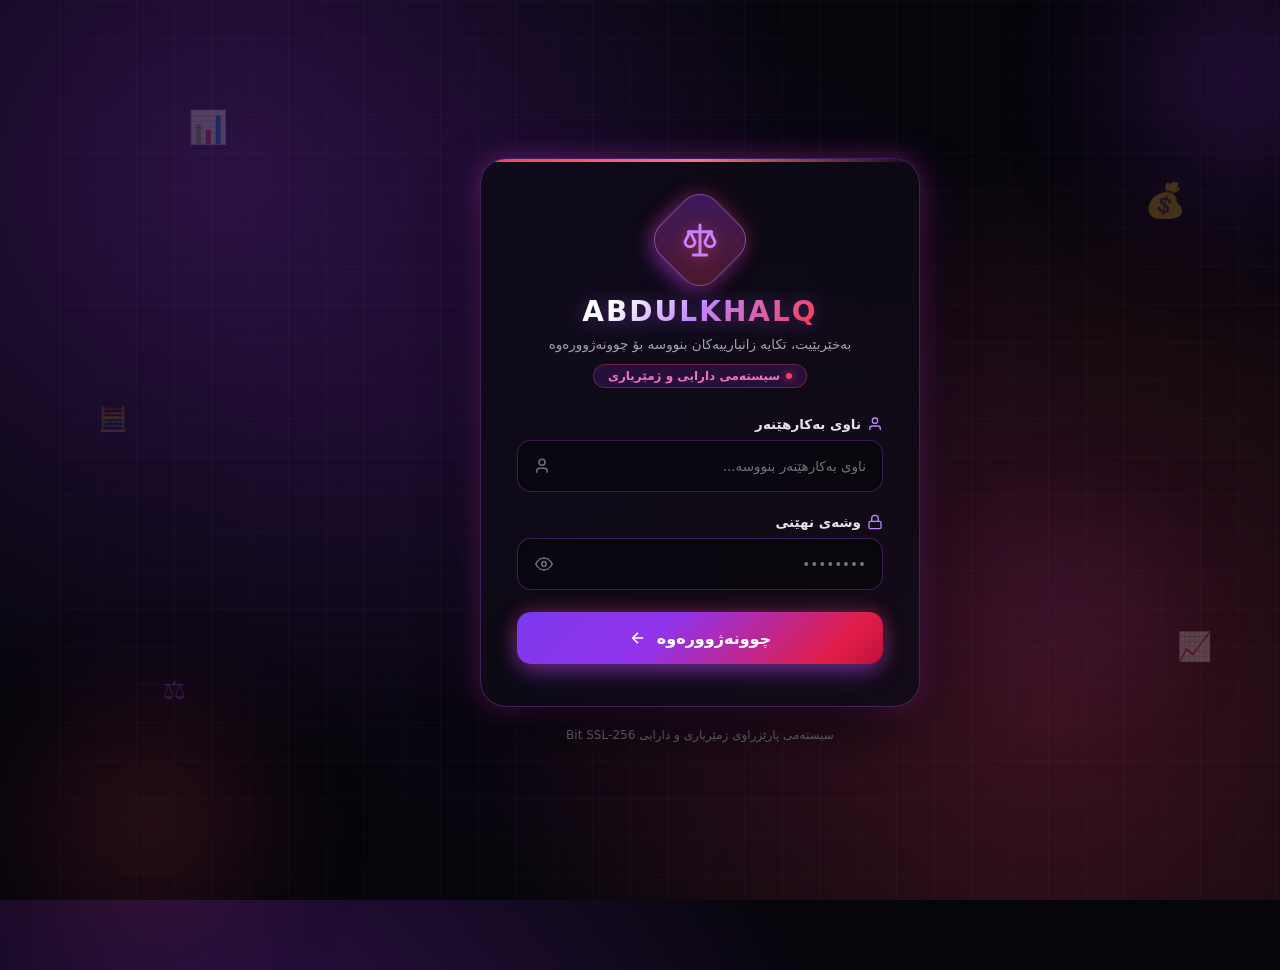
<file: index.html>
<!DOCTYPE html>
<html lang="ckb" dir="rtl">
<head>
  <meta charset="UTF-8">
  <meta name="viewport" content="width=device-width, initial-scale=1.0">
  <title>ABDULKHALQ | چوونەژوورەوە</title>
  <style>
    /* Reset & Base */
    *, *::before, *::after {
      box-sizing: border-box;
      margin: 0;
      padding: 0;
      font-family: 'Segoe UI', Tahoma, 'Vazirmatn', system-ui, -apple-system, sans-serif;
    }

    :root {
      /* Theme: Deep Obsidian Black, Royal Purple & Neon Crimson Red */
      --bg-dark: #06050b;
      --bg-card: rgba(14, 11, 22, 0.82);
      --primary: #9333ea;
      --primary-hover: #a855f7;
      --primary-light: #c084fc;
      --accent-red: #f43f5e;
      --accent-red-hover: #e11d48;
      --accent-rose: #fb7185;
      --border-color: rgba(168, 85, 247, 0.32);
      --border-focus: #c084fc;
      --text-main: #f8fafc;
      --text-muted: #a1a1aa;
      --text-dim: #71717a;
      --error-color: #f43f5e;
      --error-bg: rgba(244, 63, 94, 0.16);
      --shadow-ambient: 0 25px 65px -15px rgba(0, 0, 0, 0.95), 0 0 35px rgba(147, 51, 234, 0.28), 0 0 25px rgba(244, 63, 94, 0.22);
      --shadow-glow: 0 0 28px rgba(168, 85, 247, 0.45);
      --input-bg: rgba(10, 8, 16, 0.85);
    }

    body {
      min-height: 100vh;
      display: flex;
      align-items: center;
      justify-content: center;
      background-color: var(--bg-dark);
      background-image: 
        radial-gradient(circle at 18% 20%, rgba(147, 51, 234, 0.26) 0%, transparent 45%),
        radial-gradient(circle at 82% 80%, rgba(244, 63, 94, 0.22) 0%, transparent 45%),
        radial-gradient(circle at 50% 50%, rgba(126, 34, 206, 0.08) 0%, transparent 60%);
      overflow-x: hidden;
      position: relative;
      padding: 20px;
    }

    /* Subtle Animated Accounting Grid Background */
    .bg-grid {
      position: fixed;
      inset: 0;
      background-size: 38px 38px;
      background-image: 
        linear-gradient(to right, rgba(255, 255, 255, 0.025) 1px, transparent 1px),
        linear-gradient(to bottom, rgba(255, 255, 255, 0.025) 1px, transparent 1px);
      pointer-events: none;
      z-index: 0;
    }

    /* Floating Red & Purple Ambient Glowing Elements */
    .floating-shape {
      position: absolute;
      border-radius: 50%;
      filter: blur(65px);
      z-index: 1;
      opacity: 0.65;
      animation: floatSlow 14s infinite ease-in-out alternate;
    }

    .shape-1 {
      width: 340px;
      height: 340px;
      background: radial-gradient(circle, rgba(147, 51, 234, 0.45), transparent 70%);
      top: -90px;
      right: -70px;
      animation-duration: 15s;
    }

    .shape-2 {
      width: 300px;
      height: 300px;
      background: radial-gradient(circle, rgba(244, 63, 94, 0.38), transparent 70%);
      bottom: -70px;
      left: -60px;
      animation-duration: 17s;
      animation-delay: -5s;
    }

    .shape-3 {
      width: 220px;
      height: 220px;
      background: radial-gradient(circle, rgba(217, 70, 239, 0.28), transparent 70%);
      top: 55%;
      right: 12%;
      animation-duration: 20s;
      animation-delay: -9s;
    }

    /* Floating Accounting & Dynamic Symbols */
    .floating-finance-icons {
      position: fixed;
      inset: 0;
      pointer-events: none;
      z-index: 1;
      overflow: hidden;
    }

    .f-icon {
      position: absolute;
      color: rgba(192, 132, 252, 0.18);
      font-size: 26px;
      user-select: none;
      animation: driftIcon 20s infinite linear;
    }

    .f-icon.i1 { top: 12%; left: 10%; animation-duration: 26s; font-size: 32px; color: rgba(244, 63, 94, 0.2); }
    .f-icon.i2 { top: 75%; left: 8%; animation-duration: 22s; animation-delay: -4s; font-size: 26px; color: rgba(168, 85, 247, 0.22); }
    .f-icon.i3 { top: 20%; right: 12%; animation-duration: 28s; animation-delay: -8s; font-size: 34px; color: rgba(251, 113, 133, 0.22); }
    .f-icon.i4 { top: 70%; right: 10%; animation-duration: 24s; animation-delay: -12s; font-size: 28px; color: rgba(192, 132, 252, 0.22); }
    .f-icon.i5 { top: 45%; left: 3%; animation-duration: 30s; animation-delay: -16s; font-size: 24px; color: rgba(244, 63, 94, 0.18); }

    @keyframes floatSlow {
      0% { transform: translate(0, 0) scale(1); }
      50% { transform: translate(35px, 45px) scale(1.1); }
      100% { transform: translate(-25px, -35px) scale(0.95); }
    }

    @keyframes driftIcon {
      0% { transform: translateY(0) rotate(0deg); opacity: 0.25; }
      50% { transform: translateY(-35px) rotate(18deg); opacity: 0.55; }
      100% { transform: translateY(0) rotate(0deg); opacity: 0.25; }
    }

    /* Main Container with Smooth Perspective */
    .login-wrapper {
      position: relative;
      z-index: 10;
      width: 100%;
      max-width: 440px;
      perspective: 1000px;
    }

    /* Glassmorphic Obsidian Card with Purple & Red Glow */
    .login-card {
      background: var(--bg-card);
      backdrop-filter: blur(26px);
      -webkit-backdrop-filter: blur(26px);
      border: 1.5px solid var(--border-color);
      border-radius: 26px;
      padding: 42px 36px;
      box-shadow: var(--shadow-ambient);
      position: relative;
      overflow: hidden;
      transition: transform 0.2s cubic-bezier(0.2, 0, 0.38, 0.9), box-shadow 0.3s ease;
      will-change: transform;
    }

    /* Scanner Beam in Purple & Red */
    .login-card::before {
      content: '';
      position: absolute;
      top: 0;
      left: -100%;
      width: 200%;
      height: 2.5px;
      background: linear-gradient(90deg, transparent, var(--primary-light), var(--accent-red), var(--accent-rose), transparent);
      animation: scanline 5s linear infinite;
    }

    @keyframes scanline {
      0% { transform: translateX(0); }
      100% { transform: translateX(50%); }
    }

    /* Card Header */
    .card-header {
      text-align: center;
      margin-bottom: 28px;
    }

    .brand-icon-wrapper {
      width: 78px;
      height: 78px;
      margin: 0 auto 16px;
      position: relative;
      display: flex;
      align-items: center;
      justify-content: center;
    }

    .brand-icon-bg {
      position: absolute;
      inset: 0;
      background: linear-gradient(135deg, rgba(147, 51, 234, 0.35), rgba(244, 63, 94, 0.28));
      border: 1.5px solid rgba(192, 132, 252, 0.5);
      border-radius: 22px;
      transform: rotate(45deg);
      box-shadow: 0 10px 25px -5px rgba(147, 51, 234, 0.5), 0 0 20px rgba(244, 63, 94, 0.35);
      animation: pulseGlow 4s ease-in-out infinite alternate;
    }

    @keyframes pulseGlow {
      0% { transform: rotate(45deg) scale(1); box-shadow: 0 10px 25px -5px rgba(147, 51, 234, 0.5), 0 0 20px rgba(244, 63, 94, 0.35); }
      100% { transform: rotate(45deg) scale(1.08); box-shadow: 0 14px 35px rgba(147, 51, 234, 0.7), 0 0 30px rgba(244, 63, 94, 0.55); }
    }

    .brand-icon-svg {
      position: relative;
      z-index: 2;
      width: 40px;
      height: 40px;
      color: #c084fc;
      filter: drop-shadow(0 2px 8px rgba(244, 63, 94, 0.6));
    }

    .card-title {
      font-size: 28px;
      font-weight: 800;
      color: var(--text-main);
      margin-bottom: 6px;
      letter-spacing: 2px;
      display: flex;
      align-items: center;
      justify-content: center;
      gap: 8px;
    }

    .title-gradient {
      background: linear-gradient(135deg, #ffffff 15%, #c084fc 50%, #f43f5e 95%);
      -webkit-background-clip: text;
      -webkit-text-fill-color: transparent;
      filter: drop-shadow(0 2px 10px rgba(168, 85, 247, 0.4));
    }

    .card-subtitle {
      font-size: 13.5px;
      color: var(--text-muted);
      line-height: 1.5;
    }

    .accounting-tag {
      display: inline-flex;
      align-items: center;
      gap: 6px;
      margin-top: 10px;
      padding: 4px 14px;
      border-radius: 20px;
      background: rgba(147, 51, 234, 0.16);
      border: 1px solid rgba(244, 63, 94, 0.35);
      font-size: 12px;
      color: #f472b6;
      font-weight: 600;
    }

    .tag-dot {
      width: 6px;
      height: 6px;
      background-color: #f43f5e;
      border-radius: 50%;
      box-shadow: 0 0 10px #f43f5e;
      animation: blink 1.8s infinite ease-in-out;
    }

    @keyframes blink {
      0%, 100% { opacity: 1; transform: scale(1); }
      50% { opacity: 0.4; transform: scale(0.8); }
    }

    /* Form Fields */
    .form-group {
      margin-bottom: 22px;
      position: relative;
    }

    .field-label {
      display: flex;
      align-items: center;
      gap: 6px;
      font-size: 13.5px;
      font-weight: 600;
      color: #e4e4e7;
      margin-bottom: 8px;
    }

    .field-label svg {
      width: 16px;
      height: 16px;
      color: #c084fc;
    }

    .input-box {
      position: relative;
      display: flex;
      align-items: center;
    }

    .input-field {
      width: 100%;
      height: 52px;
      background: var(--input-bg);
      border: 1.5px solid rgba(168, 85, 247, 0.3);
      border-radius: 14px;
      padding: 0 16px 0 46px;
      color: var(--text-main);
      font-size: 15px;
      outline: none;
      transition: all 0.3s ease;
      box-shadow: inset 0 2px 4px rgba(0, 0, 0, 0.6);
    }

    .input-field::placeholder {
      color: var(--text-dim);
      font-size: 13.5px;
    }

    .input-field:focus {
      border-color: #c084fc;
      background: rgba(18, 14, 28, 0.95);
      box-shadow: 
        0 0 0 3px rgba(147, 51, 234, 0.3),
        0 8px 24px -4px rgba(0, 0, 0, 0.7),
        0 0 20px rgba(244, 63, 94, 0.25);
      transform: translateY(-1px);
    }

    .input-icon {
      position: absolute;
      left: 16px;
      display: flex;
      align-items: center;
      justify-content: center;
      color: var(--text-dim);
      transition: color 0.3s;
      pointer-events: none;
    }

    .input-field:focus ~ .input-icon {
      color: #c084fc;
    }

    /* Password Toggle Button */
    .toggle-password {
      position: absolute;
      left: 14px;
      background: none;
      border: none;
      color: var(--text-dim);
      cursor: pointer;
      display: flex;
      align-items: center;
      justify-content: center;
      padding: 4px;
      border-radius: 6px;
      transition: color 0.25s, transform 0.2s;
      outline: none;
      z-index: 2;
    }

    .toggle-password:hover {
      color: #c084fc;
      transform: scale(1.1);
    }

    /* Error Message Box */
    .error-container {
      display: none;
      align-items: center;
      gap: 10px;
      background: var(--error-bg);
      border: 1px solid rgba(244, 63, 94, 0.45);
      color: #fda4af;
      padding: 12px 14px;
      border-radius: 12px;
      font-size: 13px;
      margin-bottom: 20px;
      animation: fadeInSlide 0.3s ease-out;
    }

    .error-container.show {
      display: flex;
    }

    .error-icon {
      flex-shrink: 0;
      width: 18px;
      height: 18px;
      color: var(--error-color);
    }

    @keyframes fadeInSlide {
      from { opacity: 0; transform: translateY(-8px); }
      to { opacity: 1; transform: translateY(0); }
    }

    /* Shake Animation for Failed Login */
    .shake {
      animation: shakeForm 0.5s cubic-bezier(0.36, 0.07, 0.19, 0.97) both;
      border-color: var(--error-color) !important;
      box-shadow: 0 0 0 3px rgba(244, 63, 94, 0.35), 0 0 30px rgba(244, 63, 94, 0.4) !important;
    }

    @keyframes shakeForm {
      10%, 90% { transform: translate3d(-3px, 0, 0); }
      20%, 80% { transform: translate3d(5px, 0, 0); }
      30%, 50%, 70% { transform: translate3d(-6px, 0, 0); }
      40%, 60% { transform: translate3d(6px, 0, 0); }
    }

    /* Submit Button with Purple to Red Gradient */
    .btn-login {
      position: relative;
      width: 100%;
      height: 52px;
      background: linear-gradient(135deg, #7c3aed 0%, #9333ea 40%, #e11d48 85%, #be123c 100%);
      color: #ffffff;
      border: none;
      border-radius: 14px;
      font-size: 16px;
      font-weight: 700;
      cursor: pointer;
      display: flex;
      align-items: center;
      justify-content: center;
      gap: 10px;
      box-shadow: 0 10px 25px -4px rgba(124, 58, 237, 0.55), 0 0 20px rgba(244, 63, 94, 0.4);
      transition: all 0.3s cubic-bezier(0.16, 1, 0.3, 1);
      overflow: hidden;
      margin-top: 10px;
    }

    .btn-login::after {
      content: '';
      position: absolute;
      top: 0;
      left: -100%;
      width: 100%;
      height: 100%;
      background: linear-gradient(90deg, transparent, rgba(255, 255, 255, 0.3), transparent);
      transition: 0.5s;
    }

    .btn-login:hover {
      background: linear-gradient(135deg, #8b5cf6 0%, #a855f7 40%, #f43f5e 85%, #e11d48 100%);
      transform: translateY(-2px);
      box-shadow: 0 14px 32px -4px rgba(139, 92, 246, 0.7), 0 0 30px rgba(244, 63, 94, 0.55);
    }

    .btn-login:hover::after {
      left: 100%;
    }

    .btn-login:active {
      transform: translateY(1px) scale(0.99);
      box-shadow: 0 6px 16px rgba(124, 58, 237, 0.45);
    }

    .btn-icon {
      transition: transform 0.3s ease;
    }

    .btn-login:hover .btn-icon {
      transform: translateX(-4px);
    }

    /* Loading Spinner */
    .spinner {
      display: none;
      width: 20px;
      height: 20px;
      border: 2.5px solid rgba(255, 255, 255, 0.3);
      border-top-color: #ffffff;
      border-radius: 50%;
      animation: spin 0.8s linear infinite;
    }

    @keyframes spin {
      to { transform: rotate(360deg); }
    }

    /* Success / Redirecting Screen */
    .success-view {
      display: none;
      text-align: center;
      animation: zoomIn 0.45s cubic-bezier(0.16, 1, 0.3, 1) forwards;
    }

    @keyframes zoomIn {
      from { opacity: 0; transform: scale(0.92); }
      to { opacity: 1; transform: scale(1); }
    }

    .success-badge {
      width: 76px;
      height: 76px;
      margin: 0 auto 18px;
      background: radial-gradient(circle, rgba(168, 85, 247, 0.35), rgba(244, 63, 94, 0.2));
      border: 2px solid #c084fc;
      border-radius: 50%;
      display: flex;
      align-items: center;
      justify-content: center;
      box-shadow: 0 0 30px rgba(168, 85, 247, 0.55), 0 0 15px rgba(244, 63, 94, 0.4);
      animation: pulseSuccess 2s infinite ease-in-out;
    }

    @keyframes pulseSuccess {
      0%, 100% { transform: scale(1); box-shadow: 0 0 30px rgba(168, 85, 247, 0.55); }
      50% { transform: scale(1.06); box-shadow: 0 0 45px rgba(244, 63, 94, 0.7); }
    }

    .success-title {
      font-size: 22px;
      font-weight: 700;
      color: #f8fafc;
      margin-bottom: 6px;
    }

    .success-subtitle {
      font-size: 14px;
      color: #c084fc;
      margin-bottom: 24px;
      font-weight: 600;
    }

    /* Footer text */
    .system-footer {
      text-align: center;
      margin-top: 20px;
      font-size: 12px;
      color: var(--text-dim);
    }
  </style>
</head>
<body>

  <!-- Background Decorative Grid -->
  <div class="bg-grid"></div>

  <!-- Ambient Blurred Glowing Orbs -->
  <div class="floating-shape shape-1"></div>
  <div class="floating-shape shape-2"></div>
  <div class="floating-shape shape-3"></div>

  <!-- Floating Financial Symbols -->
  <div class="floating-finance-icons">
    <div class="f-icon i1">📊</div>
    <div class="f-icon i2">⚖️</div>
    <div class="f-icon i3">💰</div>
    <div class="f-icon i4">📈</div>
    <div class="f-icon i5">🧮</div>
  </div>

  <!-- Login Container -->
  <div class="login-wrapper">
    <div class="login-card" id="loginCard">
      
      <!-- Login View -->
      <div id="loginView">
        <!-- Header -->
        <div class="card-header">
          <div class="brand-icon-wrapper">
            <div class="brand-icon-bg"></div>
            <!-- Accounting Balance Scale & Chart SVG -->
            <svg class="brand-icon-svg" viewBox="0 0 24 24" fill="none" stroke="currentColor" stroke-width="1.8" stroke-linecap="round" stroke-linejoin="round">
              <!-- Scales of Justice / Balance for Accounting -->
              <path d="M12 3v17"></path>
              <path d="M5 7h14"></path>
              <path d="M6 7l-3 6a3 3 0 0 0 6 0L6 7z"></path>
              <path d="M18 7l-3 6a3 3 0 0 0 6 0L18 7z"></path>
              <path d="M8 21h8"></path>
            </svg>
          </div>
          <h1 class="card-title">
            <span class="title-gradient">ABDULKHALQ</span>
          </h1>
          <p class="card-subtitle">بەخێربێیت، تکایە زانیارییەکان بنووسە بۆ چوونەژوورەوە</p>
          <div class="accounting-tag">
            <span class="tag-dot"></span>
            <span>سیستەمی دارایی و ژمێریاری</span>
          </div>
        </div>

        <!-- Error Notification -->
        <div class="error-container" id="errorBox">
          <svg class="error-icon" viewBox="0 0 24 24" fill="none" stroke="currentColor" stroke-width="2">
            <circle cx="12" cy="12" r="10"></circle>
            <line x1="12" y1="8" x2="12" y2="12"></line>
            <line x1="12" y1="16" x2="12.01" y2="16"></line>
          </svg>
          <span id="errorMessage">ناوی بەکارهێنەر یان وشەی نهێنی هەڵەیە!</span>
        </div>

        <!-- Form -->
        <form id="loginForm" autocomplete="off" onsubmit="return handleLogin(event)">
          <!-- Username Field -->
          <div class="form-group">
            <label class="field-label" for="username">
              <svg viewBox="0 0 24 24" fill="none" stroke="currentColor" stroke-width="2">
                <path d="M20 21v-2a4 4 0 0 0-4-4H8a4 4 0 0 0-4 4v2"></path>
                <circle cx="12" cy="7" r="4"></circle>
              </svg>
              <span>ناوی بەکارهێنەر</span>
            </label>
            <div class="input-box">
              <input 
                type="text" 
                id="username" 
                name="username"
                class="input-field" 
                placeholder="ناوی بەکارهێنەر بنووسە..."
                required
                autocomplete="username"
              >
              <span class="input-icon">
                <svg width="18" height="18" viewBox="0 0 24 24" fill="none" stroke="currentColor" stroke-width="2">
                  <path d="M19 21v-2a4 4 0 0 0-4-4H9a4 4 0 0 0-4 4v2"></path>
                  <circle cx="12" cy="7" r="4"></circle>
                </svg>
              </span>
            </div>
          </div>

          <!-- Password Field -->
          <div class="form-group">
            <label class="field-label" for="password">
              <svg viewBox="0 0 24 24" fill="none" stroke="currentColor" stroke-width="2">
                <rect x="3" y="11" width="18" height="11" rx="2" ry="2"></rect>
                <path d="M7 11V7a5 5 0 0 1 10 0v4"></path>
              </svg>
              <span>وشەی نهێنی</span>
            </label>
            <div class="input-box">
              <input 
                type="password" 
                id="password" 
                name="password"
                class="input-field" 
                placeholder="••••••••" 
                required
                autocomplete="current-password"
              >
              <!-- Toggle Visibility Eye Button -->
              <button type="button" class="toggle-password" id="togglePasswordBtn" onclick="togglePasswordVisibility()" title="پیشاندان / شاردنەوەی وشەی نهێنی">
                <svg id="eyeIcon" width="18" height="18" viewBox="0 0 24 24" fill="none" stroke="currentColor" stroke-width="2">
                  <path d="M1 12s4-8 11-8 11 8 11 8-4 8-11 8-11-8-11-8z"></path>
                  <circle cx="12" cy="12" r="3"></circle>
                </svg>
              </button>
            </div>
          </div>

          <!-- Submit Button -->
          <button type="submit" class="btn-login" id="submitBtn">
            <span id="btnText">چوونەژوورەوە</span>
            <div class="spinner" id="btnSpinner"></div>
            <svg class="btn-icon" id="btnIcon" width="18" height="18" viewBox="0 0 24 24" fill="none" stroke="currentColor" stroke-width="2.2">
              <!-- RTL Left Arrow pointing into system -->
              <line x1="19" y1="12" x2="5" y2="12"></line>
              <polyline points="12 19 5 12 12 5"></polyline>
            </svg>
          </button>
        </form>

      </div>

      <!-- Success / Redirecting Screen -->
      <div id="successView" class="success-view">
        <div class="success-badge">
          <svg width="40" height="40" viewBox="0 0 24 24" fill="none" stroke="#c084fc" stroke-width="2.5" stroke-linecap="round" stroke-linejoin="round">
            <polyline points="20 6 9 17 4 12"></polyline>
          </svg>
        </div>
        <h2 class="success-title">چوونەژوورەوە سەرکەوتوو بوو!</h2>
        <p class="success-subtitle" id="redirectMsg">دەچێتە سەر پەڕەی مەبەست...</p>
        <div style="margin-top: 20px; display: flex; justify-content: center;">
          <div class="spinner" style="display: block; width: 28px; height: 28px; border-width: 3px; border-top-color: #c084fc;"></div>
        </div>
      </div>

    </div>

    <div class="system-footer">
      سیستەمی پارێزراوی ژمێریاری و دارایی 256-Bit SSL
    </div>
  </div>

  <script>
    // ==============================================================================
    // ⚙️ ڕێکخستنی ناوی فایلەکەت و زانیاری چوونەژوورەوە:
    // ==============================================================================

    // 📍 [لاینی 829]: ناوی ئەو فایلەی کە دەتەوێت دوای چوونەژوورەوە لێی بکرێتەوە:
    const TARGET_FILE = "zhmeryary.html"; // ناوی فایلەکەت لێرە دابنێ (وەک: dashboard.html)

    // 🔒 یوزەر و وشەی نهێنی بە شێوازی شاردراوە (Encoded) دانراون تا لە ناو کۆد دیار نەبن:
    // کۆدی 'YWJkdWxraGFscQ==' هاوتای بەکارهێنەرەکەتە
    // کۆدی 'MTIzNA==' هاوتای وشەی نهێنیەکەتە
    const SECRET_USER = "YWJkdWxraGFscQ=="; 
    const SECRET_PASS = "MTIzNA==";

    // ==============================================================================

    // DOM Elements
    const loginCard = document.getElementById('loginCard');
    const loginView = document.getElementById('loginView');
    const successView = document.getElementById('successView');
    const redirectMsg = document.getElementById('redirectMsg');
    const errorBox = document.getElementById('errorBox');
    const errorMessage = document.getElementById('errorMessage');
    const usernameInput = document.getElementById('username');
    const passwordInput = document.getElementById('password');
    const submitBtn = document.getElementById('submitBtn');
    const btnText = document.getElementById('btnText');
    const btnSpinner = document.getElementById('btnSpinner');
    const btnIcon = document.getElementById('btnIcon');
    const eyeIcon = document.getElementById('eyeIcon');

    // Toggle Password Visibility
    function togglePasswordVisibility() {
      if (passwordInput.type === 'password') {
        passwordInput.type = 'text';
        eyeIcon.innerHTML = `
          <path d="M17.94 17.94A10.07 10.07 0 0 1 12 20c-7 0-11-8-11-8a18.45 18.45 0 0 1 5.06-5.94M9.9 4.24A9.12 9.12 0 0 1 12 4c7 0 11 8 11 8a18.5 18.5 0 0 1-2.16 3.19m-6.72-1.07a3 3 0 1 1-4.24-4.24"></path>
          <line x1="1" y1="1" x2="23" y2="23"></line>
        `;
      } else {
        passwordInput.type = 'password';
        eyeIcon.innerHTML = `
          <path d="M1 12s4-8 11-8 11 8 11 8-4 8-11 8-11-8-11-8z"></path>
          <circle cx="12" cy="12" r="3"></circle>
        `;
      }
    }

    // پشکنینی دروستی یوزەر و وشەی نهێنی بە شێوازی شاردراوە
    function verifyCredential(input, secret) {
      if (!input || !secret) return false;
      try {
        return (btoa(input) === secret) || (input === secret) || (input === atob(secret));
      } catch (e) {
        return input === secret;
      }
    }

    // Hide error helper
    function hideError() {
      errorBox.classList.remove('show');
      loginCard.classList.remove('shake');
    }

    usernameInput.addEventListener('input', hideError);
    passwordInput.addEventListener('input', hideError);

    // Form Submission Handling
    function handleLogin(event) {
      event.preventDefault();
      hideError();

      const enteredUser = usernameInput.value.trim();
      const enteredPass = passwordInput.value;

      // Start Loading State
      submitBtn.disabled = true;
      btnText.style.display = 'none';
      btnIcon.style.display = 'none';
      btnSpinner.style.display = 'block';

      // پشکنینی زانیارییەکان
      setTimeout(() => {
        submitBtn.disabled = false;
        btnText.style.display = 'inline';
        btnIcon.style.display = 'inline';
        btnSpinner.style.display = 'none';

        const isUserValid = verifyCredential(enteredUser, SECRET_USER);
        const isPassValid = verifyCredential(enteredPass, SECRET_PASS);

        if (isUserValid && isPassValid) {
          // سەرکەوتوو بوو - گواستنەوە بۆ فایلی تۆمارکراو
          loginView.style.display = 'none';
          successView.style.display = 'block';
          redirectMsg.textContent = 'چوونەژوورەوە پەسەندکرا! دەچێتە سەر ' + TARGET_FILE;
          
          setTimeout(() => {
            window.location.href = TARGET_FILE;
          }, 800);
        } else {
          // Failure: Shake & Glow error
          loginCard.classList.add('shake');
          errorBox.classList.add('show');
          
          if (!isUserValid && !isPassValid) {
            errorMessage.textContent = 'ناوی بەکارهێنەر و وشەی نهێنی هەڵەن!';
          } else if (!isUserValid) {
            errorMessage.textContent = 'ناوی بەکارهێنەر نادروستە!';
          } else {
            errorMessage.textContent = 'وشەی نهێنی هەڵەیە!';
          }

          setTimeout(() => {
            loginCard.classList.remove('shake');
          }, 600);
        }
      }, 550);

      return false;
    }

    // Interactive Smooth 3D Card Movement
    document.addEventListener('mousemove', (e) => {
      const card = document.getElementById('loginCard');
      if (!card) return;
      const rect = card.getBoundingClientRect();
      const x = e.clientX - rect.left - rect.width / 2;
      const y = e.clientY - rect.top - rect.height / 2;
      const rotateX = -(y / rect.height) * 11;
      const rotateY = (x / rect.width) * 11;
      card.style.transform = `perspective(1000px) rotateX(${rotateX.toFixed(2)}deg) rotateY(${rotateY.toFixed(2)}deg) translateY(-4px)`;
    });

    document.addEventListener('mouseleave', () => {
      const card = document.getElementById('loginCard');
      if (card) {
        card.style.transform = 'perspective(1000px) rotateX(0deg) rotateY(0deg) translateY(0px)';
      }
    });
  </script>
</body>
</html>
</file>
